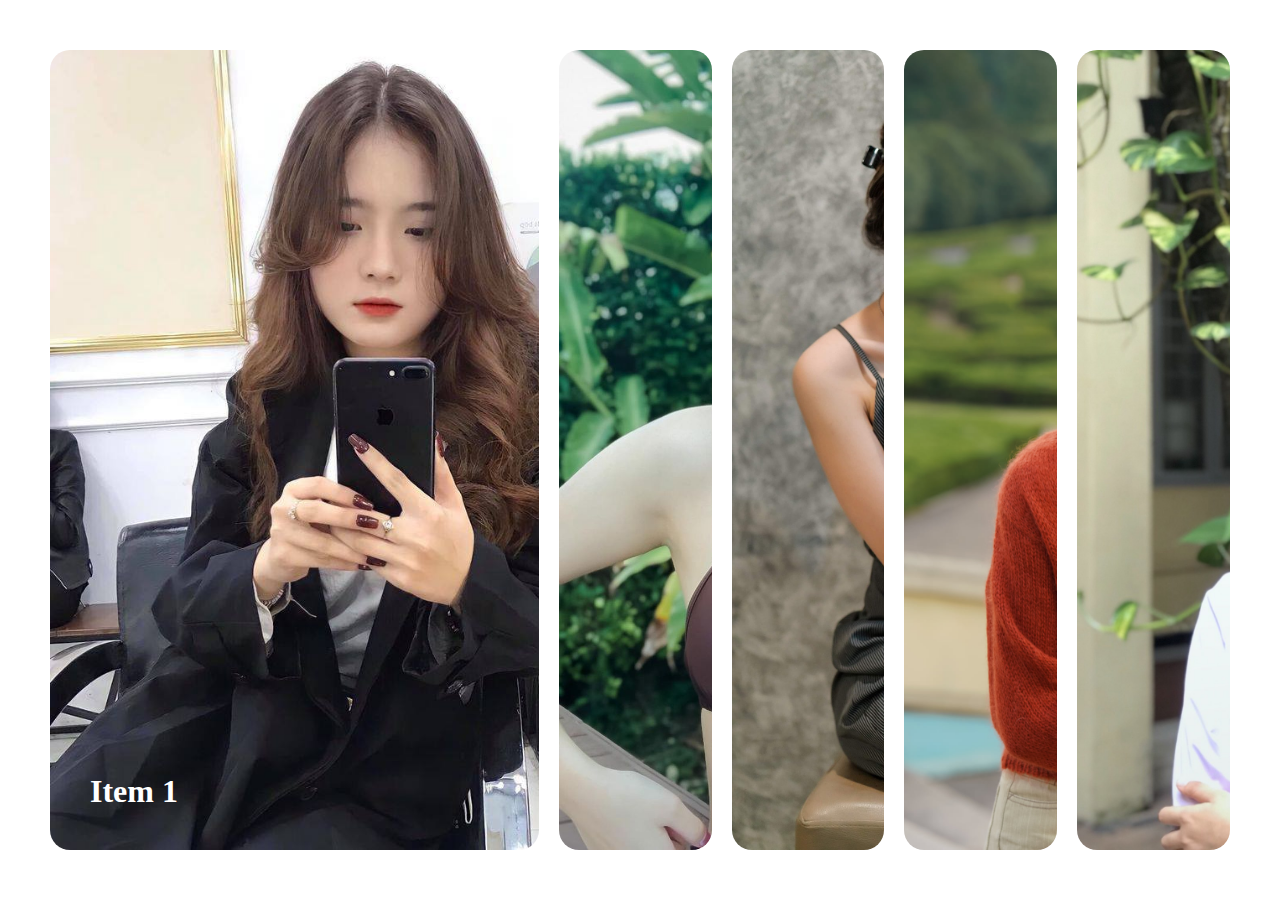
<file: javascript/50projects50days/1-expanding-cards/index.html>
<!DOCTYPE html>
<html>
  <head>
    <meta charset="UTF-8" />
    <meta author="jsad1900" />
    <meta http-equiv="X-UA-Compatible" content="IE=edge" />
    <meta name="viewport" content="width=device-width, initial-scale=1.0" />
    <title>Expanding cards</title>
    <link rel="stylesheet" href="style.css" />
  </head>
  <body>
    <div class="list-cards">
      <div class="card-item active">
        <h1>Item 1</h1>
      </div>
      <div class="card-item">
        <h1>Item 2</h1>
      </div>
      <div class="card-item">
        <h1>Item 3</h1>
      </div>
      <div class="card-item">
        <h1>Item 4</h1>
      </div>
      <div class="card-item">
        <h1>Item 5</h1>
      </div>
    </div>
    <script src="./script.js"></script>
  </body>
</html>
</file>
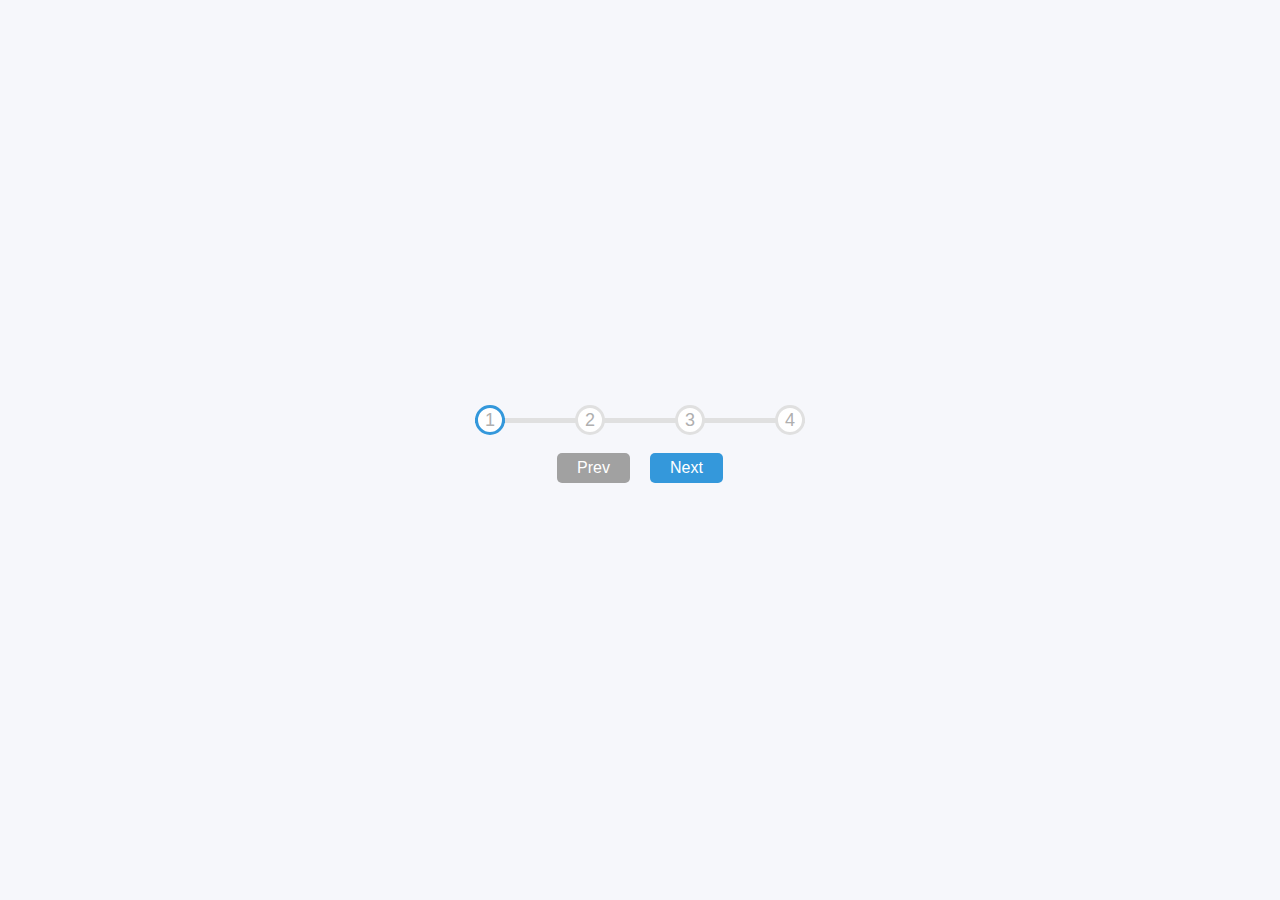
<file: javascript/50projects50days/2-progress-steps/index.html>
<!DOCTYPE html>
<html>
  <head>
    <meta author="jsad1900" />
    <meta charset="UTF-8" />
    <meta http-equiv="X-UA-Compatible" content="IE=edge" />
    <meta name="viewport" content="width=device-width, initial-scale=1.0" />
    <title>progress-steps</title>
    <link rel="stylesheet" href="style.css" />
  </head>
  <body>
    <div class="box">
        <div class="progress">
            <div class="item active">
              <span class="">1</span>
            </div>
            <div class="item">
              <span>2</span>
            </div>
            <div class="item">
              <span>3</span>
            </div>
            <div class="item">
              <span>4</span>
            </div>
          </div>

          <div class="btn">
              <button class="button-item pre">
                Prev
              </button>
              <button class="button-item active-btn next">
                Next
              </button>
          </div>
    </div>
    <script src="./script.js"></script>
  </body>
</html>
</file>
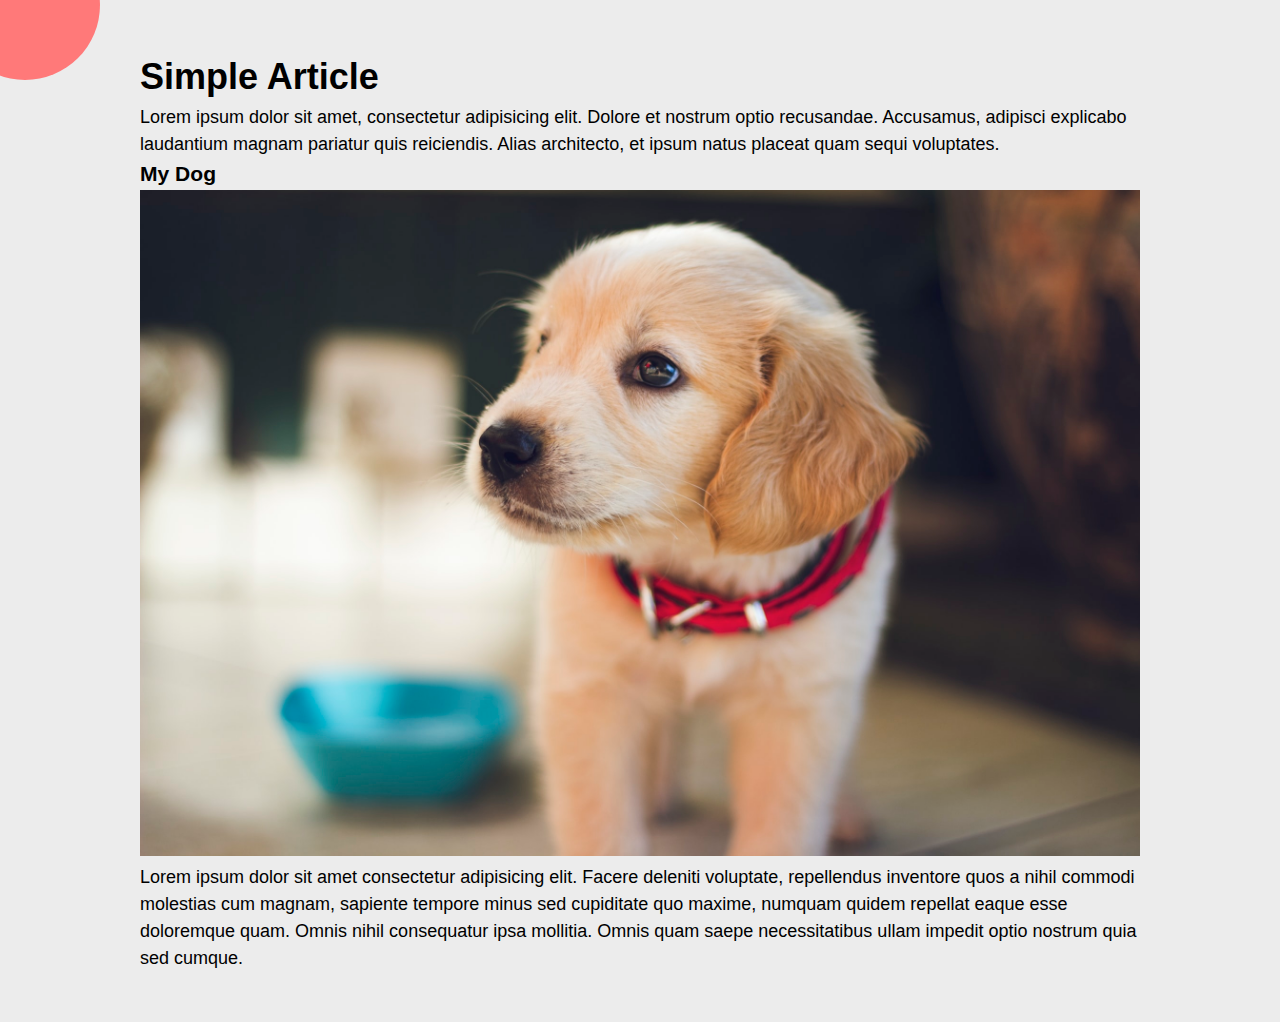
<file: javascript/50projects50days/3-navigation-animation/index.html>
<!DOCTYPE html>
<html>
  <head>
    <meta author="jsad1900" />
    <meta charset="UTF-8" />
    <meta http-equiv="X-UA-Compatible" content="IE=edge" />
    <meta name="viewport" content="width=device-width, initial-scale=1.0" />
    <link
      rel="stylesheet"
      href="https://cdnjs.cloudflare.com/ajax/libs/font-awesome/5.15.2/css/all.min.css"
      integrity="sha512-HK5fgLBL+xu6dm/Ii3z4xhlSUyZgTT9tuc/hSrtw6uzJOvgRr2a9jyxxT1ely+B+xFAmJKVSTbpM/CuL7qxO8w=="
      crossorigin="anonymous"
    />
    <title>navigation Animation</title>
    <link rel="stylesheet" href="style.css" />
  </head>
  <body>
    <div class="menu-top">
        <div class="menu">
            <button class="btn-click btn-open">
                <i class="fas fa-bars"></i>
            </button>
            <button class="btn-click btn-closed closed">
                <i class="fas fa-times"></i>
            </button>
        </div>
    </div>
    <div class="container">
        
      <div class="content">
        <h1>Simple Article</h1>
        <p>
          Lorem ipsum dolor sit amet, consectetur adipisicing elit. Dolore et
          nostrum optio recusandae. Accusamus, adipisci explicabo laudantium
          magnam pariatur quis reiciendis. Alias architecto, et ipsum natus
          placeat quam sequi voluptates.
        </p>
        <h3>My Dog</h3>
        <img src="dog.jpg" alt="" />
        <p>
          Lorem ipsum dolor sit amet consectetur adipisicing elit. Facere
          deleniti voluptate, repellendus inventore quos a nihil commodi
          molestias cum magnam, sapiente tempore minus sed cupiditate quo
          maxime, numquam quidem repellat eaque esse doloremque quam. Omnis
          nihil consequatur ipsa mollitia. Omnis quam saepe necessitatibus ullam
          impedit optio nostrum quia sed cumque.
        </p>
      </div>
    </div>
    <div class="list-menu hidden-list">
        <ul>
            <li><a href="#">
                <i class="fas fa-home"></i>
                Home
            </a></li>
            <li><a href="#">
                <i class="fas fa-users"></i>
                About
            </a></li>
            <li><a href="#">
                <i class="fas fa-id-card"></i>
                Contact
            </a></li>
            <li><a href="#">
                <i class="fas fa-newspaper"></i>
                Newsletter
            </a></li>
        </ul>
    </div>

    <script src="script.js"></script>
  </body>
</html>
</file>
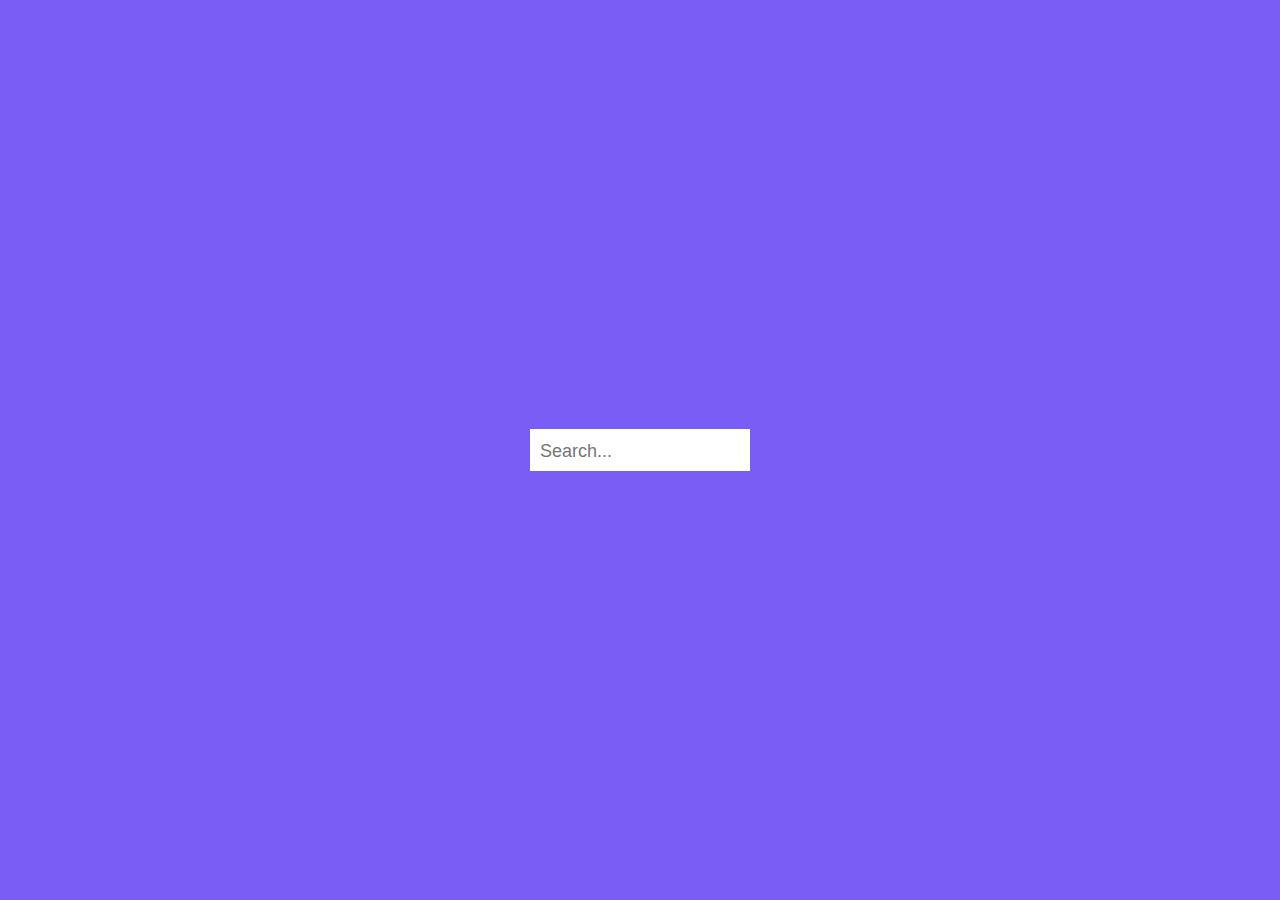
<file: javascript/50projects50days/4-hidden-search/index.html>
<!DOCTYPE html>
<html>
<head>
    <meta charset="UTF-8">
    <meta http-equiv="X-UA-Compatible" content="IE=edge">
    <meta name="viewport" content="width=device-width, initial-scale=1.0">
    <title>hidden Search</title>
    <link
    rel="stylesheet"
    href="https://cdnjs.cloudflare.com/ajax/libs/font-awesome/5.15.2/css/all.min.css"
    integrity="sha512-HK5fgLBL+xu6dm/Ii3z4xhlSUyZgTT9tuc/hSrtw6uzJOvgRr2a9jyxxT1ely+B+xFAmJKVSTbpM/CuL7qxO8w=="
    crossorigin="anonymous"
  />
  <link rel="stylesheet" href="style.css">
</head>
<body>
    <div class="search-box">
        <input type="text" placeholder="Search..." class="content-search">
        <i class="fas fa-search"></i>
    </div>

    <script src="script.js"></script>
</body>
</html>
</file>
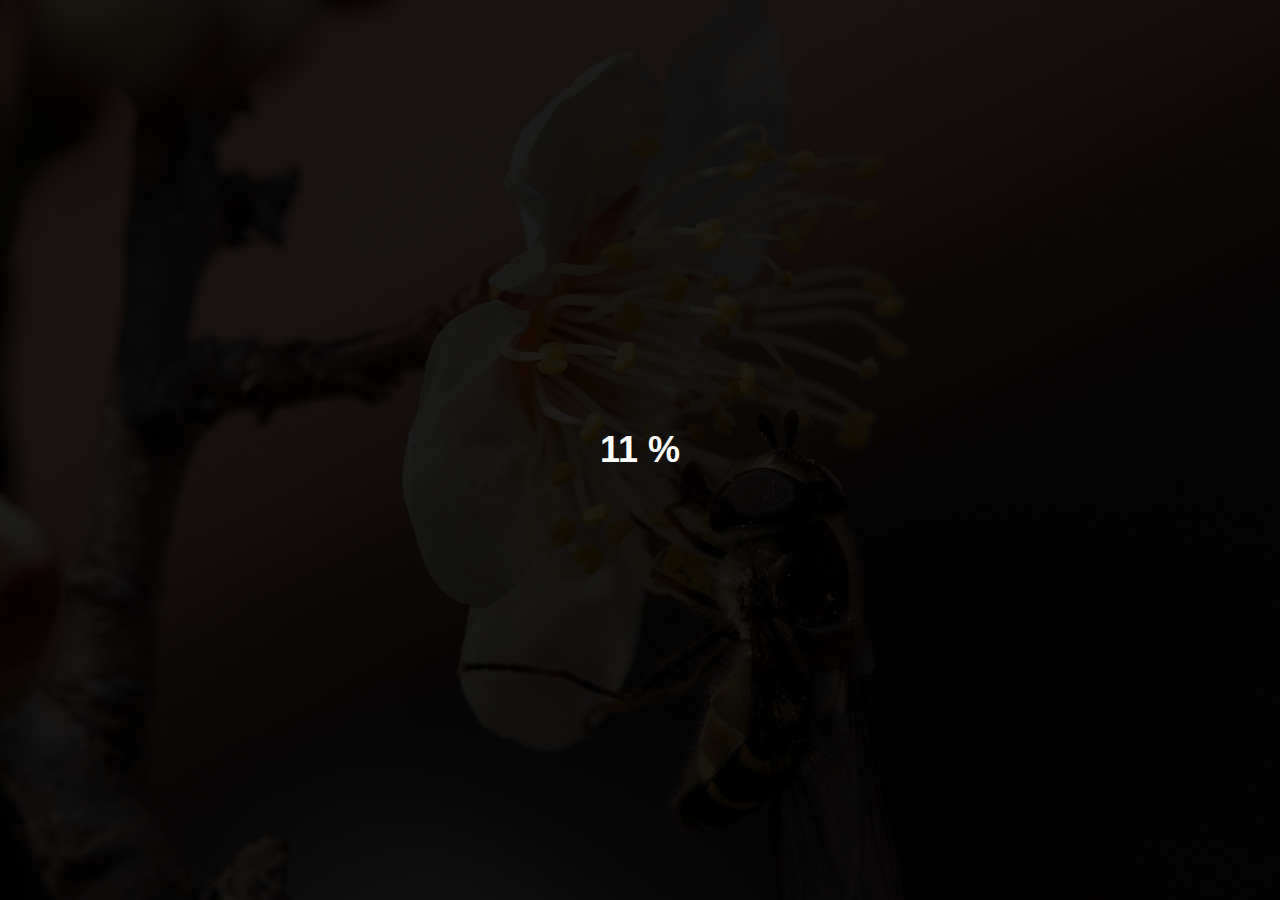
<file: javascript/50projects50days/5-blur-loading/index.html>
<!DOCTYPE html>
<html>
<head>
    <meta charset="UTF-8">
    <meta http-equiv="X-UA-Compatible" content="IE=edge">
    <meta name="viewport" content="width=device-width, initial-scale=1.0">
    <title>blur loading</title>
    <link rel="stylesheet" href="style.css">
</head>
<body>
    <div class="content">
        <span class="opa"></span>
        <h1 class="count">100%</h1>
    </div>
    <script src="script.js"></script>
</body>
</html>
</file>
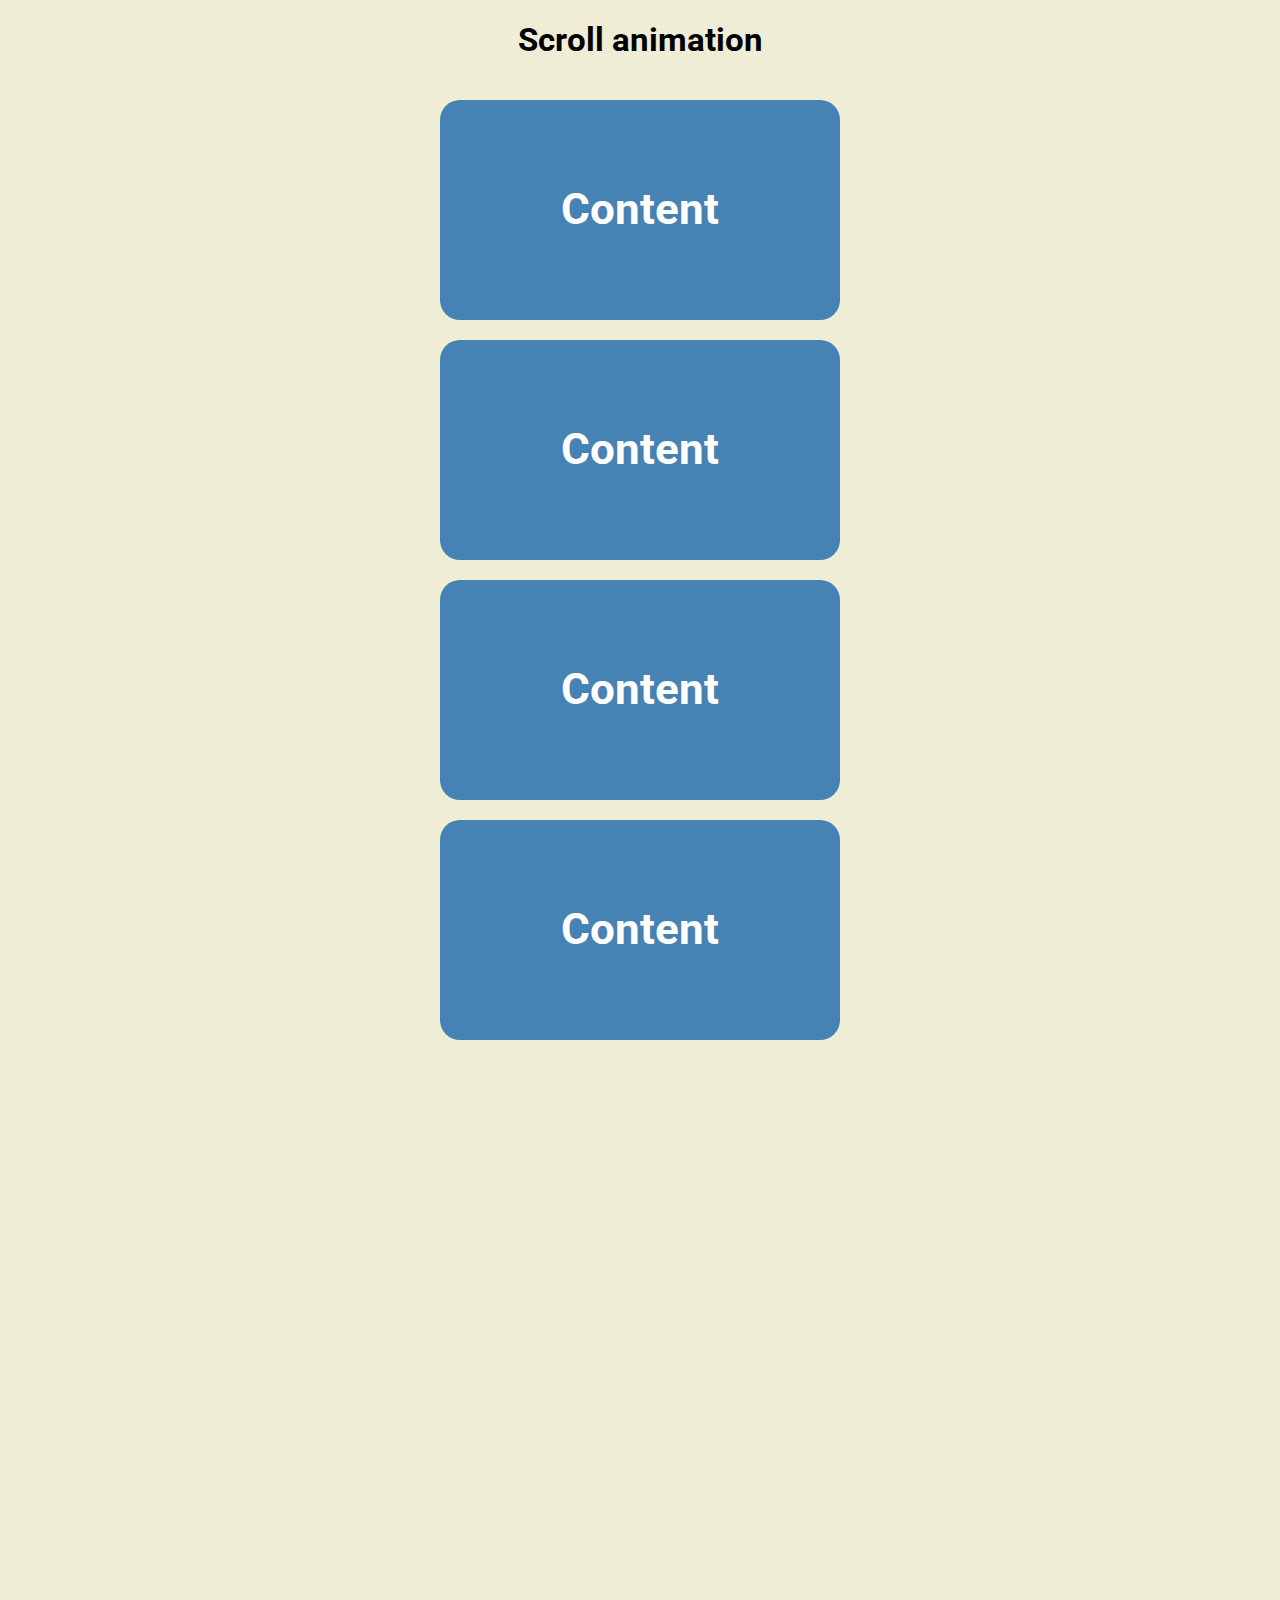
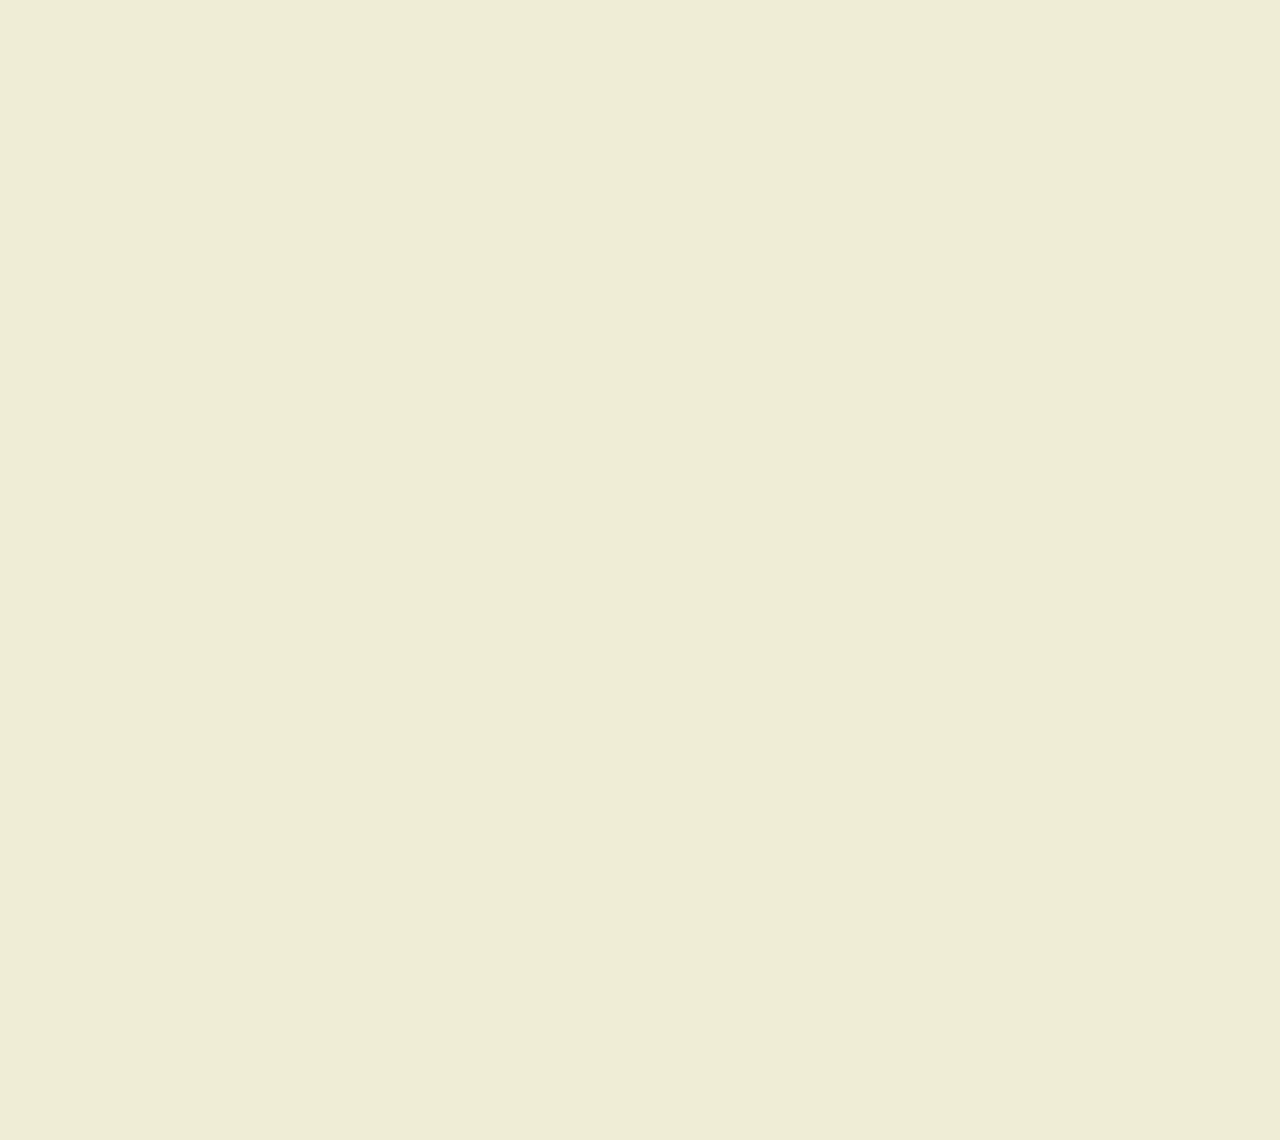
<file: javascript/50projects50days/6-scroll-animation/index.html>
<!DOCTYPE html>
<html>
  <head>
    <meta charset="UTF-8" />
    <meta http-equiv="X-UA-Compatible" content="IE=edge" />
    <meta name="viewport" content="width=device-width, initial-scale=1.0" />
    <title>Scroll animation</title>
    <link rel="preconnect" href="https://fonts.gstatic.com" />
    <link
      href="https://fonts.googleapis.com/css2?family=Roboto:wght@400;500;700&display=swap"
      rel="stylesheet"
    />
    <link rel="stylesheet" href="style.css" />
  </head>
  <body>
    <div class="content">
      <h2>Scroll animation</h2>
      <div class="item show">
        <h1>Content</h1>
      </div>
      <div class="item show">
        <h1>Content</h1>
      </div>
      <div class="item show">
        <h1>Content</h1>
      </div>
      <div class="item show">
        <h1>Content</h1>
      </div>
      <div class="item">
        <h1>Content</h1>
      </div>
      <div class="item">
        <h1>Content</h1>
      </div>
      <div class="item">
        <h1>Content</h1>
      </div>
      <div class="item">
        <h1>Content</h1>
      </div>
      <div class="item">
        <h1>Content</h1>
      </div>
      <div class="item">
        <h1>Content</h1>
      </div>
      <div class="item">
        <h1>Content</h1>
      </div>
    </div>
    <script src="script.js"></script>
  </body>
</html>
</file>
<file: javascript/50projects50days/1-expanding-cards/style.css>
* {
  padding: 0;
  margin: 0;
  -webkit-box-sizing: border-box;
          box-sizing: border-box;
}

.list-cards {
  display: -webkit-box;
  display: -ms-flexbox;
  display: flex;
  min-height: 100vh;
  padding: 40px;
}

.list-cards .card-item {
  margin: 10px;
  border-radius: 20px;
  width: 25%;
  -webkit-transition: all 0.3s ease;
  transition: all 0.3s ease;
  -webkit-transition: width 0.7s ease;
  transition: width 0.7s ease;
  cursor: pointer;
  position: relative;
  background-size: cover;
  background-repeat: no-repeat;
  color: white;
}

.list-cards .card-item h1 {
  opacity: 0;
  -webkit-transition: all 0.7s ease-out;
  transition: all 0.7s ease-out;
  position: absolute;
  bottom: 40px;
  left: 40px;
}

.list-cards .card-item:nth-child(1) {
  background-image: url(./pic/1.jpg);
}

.list-cards .card-item:nth-child(2) {
  background-image: url(./pic/2.jpg);
}

.list-cards .card-item:nth-child(3) {
  background-image: url(./pic/3.jpg);
}

.list-cards .card-item:nth-child(4) {
  background-image: url(./pic/4.jpg);
}

.list-cards .card-item:nth-child(5) {
  background-image: url(./pic/5.jpg);
}

.list-cards .card-item:hover {
  opacity: 0.9;
}

.list-cards .active {
  width: 80%;
  cursor: unset;
}

.list-cards .active h1 {
  opacity: 1;
}
/*# sourceMappingURL=style.css.map */
</file>
<file: javascript/50projects50days/2-progress-steps/style.css>
* {
  padding: 0;
  margin: 0;
  -webkit-box-sizing: border-box;
          box-sizing: border-box;
  font-family: Arial, Helvetica, sans-serif;
}

body {
  background: #F6F7FB;
  min-height: 100vh;
  display: -webkit-box;
  display: -ms-flexbox;
  display: flex;
}

.box {
  margin: auto;
}

.box .progress {
  display: -webkit-box;
  display: -ms-flexbox;
  display: flex;
}

.box .progress .item {
  height: 5px;
  width: 100px;
  background: #E0E0E0;
  display: -webkit-box;
  display: -ms-flexbox;
  display: flex;
  -webkit-box-align: center;
      -ms-flex-align: center;
          align-items: center;
  -webkit-transition: all 0.3s ease;
  transition: all 0.3s ease;
  -webkit-box-orient: horizontal;
  -webkit-box-direction: reverse;
      -ms-flex-direction: row-reverse;
          flex-direction: row-reverse;
}

.box .progress .item span {
  color: #afafaf;
  font-size: 18px;
  background: #fff;
  width: 30px;
  height: 30px;
  display: -webkit-box;
  display: -ms-flexbox;
  display: flex;
  -webkit-box-pack: center;
      -ms-flex-pack: center;
          justify-content: center;
  -webkit-box-align: center;
      -ms-flex-align: center;
          align-items: center;
  border-radius: 50%;
  border: 3px solid #E0E0E0;
}

.box .progress .item:nth-child(1) {
  width: 30px;
}

.box .progress .active {
  background: #3498DB;
}

.box .progress .active span {
  border: 3px solid #3498DB;
}

.box .btn {
  display: -webkit-box;
  display: -ms-flexbox;
  display: flex;
  margin-top: 30px;
  -webkit-box-pack: center;
      -ms-flex-pack: center;
          justify-content: center;
}

.box .btn button {
  color: #fff;
  border: 0;
  outline: 0;
  margin: 0 10px;
  background: #a1a1a1;
  font-size: 16px;
  padding: 6px 20px;
  cursor: not-allowed;
  border-radius: 5px;
}

.box .btn .active-btn {
  background: #3498DB;
  display: inline-block;
  cursor: pointer;
}
/*# sourceMappingURL=style.css.map */
</file>
<file: javascript/50projects50days/3-navigation-animation/style.css>
* {
  padding: 0;
  margin: 0;
  -webkit-box-sizing: border-box;
          box-sizing: border-box;
  font-family: Arial, Helvetica, sans-serif;
}

html {
  font-size: 18px;
  line-height: 1.5;
  background-color: #444;
}

img {
  width: 100%;
  height: 100%;
  -o-object-fit: cover;
     object-fit: cover;
}

html {
  overflow-x: hidden;
}

.container {
  width: 100vw;
  overflow-x: hidden;
  background: #ececec;
  min-height: 100vh;
  -webkit-transition: all .5s ease;
  transition: all .5s ease;
  -webkit-transform-origin: top left;
          transform-origin: top left;
}

.container .content {
  max-width: 1000px;
  margin: 50px auto;
}

.menu-top {
  z-index: 200;
  position: fixed;
  top: -70px;
  left: -50px;
}

.menu-top .menu {
  -webkit-transition: all 0.7s ease;
  transition: all 0.7s ease;
  width: 150px;
  border-radius: 50%;
  height: 150px;
  background: #ff7979;
  position: relative;
}

.menu-top .menu .btn-click {
  background: unset;
  position: absolute;
  top: 95px;
  left: 89px;
  z-index: 200;
  border: 0;
  outline: 0;
}

.menu-top .menu .btn-click i {
  cursor: pointer;
  font-size: 22px;
  color: #fff;
}

.menu-top .menu .btn-closed {
  top: 89px;
  left: 34px;
}

.menu-top .menu .closed {
  top: 87px;
  left: 27px;
}

.menu-top .open {
  -webkit-transform: rotate(-90deg);
          transform: rotate(-90deg);
}

.show-nav {
  -webkit-transform: rotate(-20deg);
          transform: rotate(-20deg);
}

.list-menu {
  z-index: 11;
  position: fixed;
  bottom: 0;
  -webkit-transition: all 0.6s ease;
  transition: all 0.6s ease;
  left: 0;
  padding: 40px;
}

.list-menu ul {
  list-style: none;
}

.list-menu ul li a {
  color: #fff;
  text-decoration: none;
  font-size: 20px;
  line-height: 2;
  text-transform: uppercase;
  -webkit-transition: all 0.3s ease;
  transition: all 0.3s ease;
}

.list-menu ul li a i {
  margin-right: 10px;
}

.list-menu ul li a:hover {
  color: #ff7979;
}

.list-menu ul li:nth-child(1) {
  padding-left: 0px;
}

.list-menu ul li:nth-child(2) {
  padding-left: 10px;
}

.list-menu ul li:nth-child(3) {
  padding-left: 20px;
}

.list-menu ul li:nth-child(4) {
  padding-left: 30px;
}

.hidden-list {
  left: -100%;
}
/*# sourceMappingURL=style.css.map */
</file>
<file: javascript/50projects50days/4-hidden-search/style.css>
* {
  padding: 0;
  margin: 0;
  -webkit-box-sizing: border-box;
          box-sizing: border-box;
}

html {
  font-size: 18px;
  font-family: Arial, Helvetica, sans-serif;
}

body {
  background-color: #795DF5;
  min-height: 100vh;
  display: -webkit-box;
  display: -ms-flexbox;
  display: flex;
}

.search-box {
  margin: auto;
  background: #fff;
  color: #000;
  padding: 8px 10px;
}

.search-box input {
  -webkit-transition: all 0.3s ease;
  transition: all 0.3s ease;
  border: 0;
  outline: none;
  width: 200px;
  font-size: 18px;
}

.search-box .toggle-input {
  width: 0;
}

.search-box i {
  cursor: pointer;
  font-size: 22px;
}
/*# sourceMappingURL=style.css.map */
</file>
<file: javascript/50projects50days/5-blur-loading/style.css>
* {
  padding: 0;
  margin: 0;
  -webkit-box-sizing: border-box;
          box-sizing: border-box;
}

html {
  font-size: 18px;
  font-family: "Ubuntu", sans-serif;
}

.content {
  position: relative;
  min-height: 100vh;
  width: 100vw;
  height: 100vh;
  color: #fff;
  display: -webkit-box;
  display: -ms-flexbox;
  display: flex;
  -webkit-box-pack: center;
      -ms-flex-pack: center;
          justify-content: center;
  -webkit-box-align: center;
      -ms-flex-align: center;
          align-items: center;
}

.content::after {
  content: "";
  position: absolute;
  z-index: 1;
  top: 0;
  left: 0;
  right: 0;
  bottom: 0;
  background-image: url(./bee.jpg);
  background-repeat: no-repeat;
  background-size: cover;
}

.content .opa {
  content: "";
  position: absolute;
  z-index: 2;
  top: 0;
  left: 0;
  right: 0;
  bottom: 0;
  background: #000;
  opacity: 0;
}

.content h1 {
  z-index: 3;
}
/*# sourceMappingURL=style.css.map */
</file>
<file: javascript/50projects50days/6-scroll-animation/style.css>
* {
  padding: 0;
  margin: 0;
  -webkit-box-sizing: border-box;
          box-sizing: border-box;
  font-family: 'Roboto', sans-serif;
}

html {
  font-size: 18px;
  line-height: 1.2;
}

body {
  background: #EFEDD6;
  overflow-x: hidden;
}

.content {
  text-align: center;
  font-size: 22px;
}

.content h2 {
  padding: 20px 0;
}

.content .item {
  -webkit-transition: all 1s ease;
  transition: all 1s ease;
  margin: 20px auto;
  width: 400px;
  text-align: unset;
  color: #fff;
  height: 220px;
  display: -webkit-box;
  display: -ms-flexbox;
  display: flex;
  -webkit-box-pack: center;
      -ms-flex-pack: center;
          justify-content: center;
  -webkit-box-align: center;
      -ms-flex-align: center;
          align-items: center;
  background: #4682B4;
  border-radius: 20px;
  -webkit-transform: translate(400%);
          transform: translate(400%);
}

.content .item:nth-child(2n+1) {
  -webkit-transform: translate(-400%);
          transform: translate(-400%);
}

.content .show {
  -webkit-transform: translateX(0) !important;
          transform: translateX(0) !important;
}
/*# sourceMappingURL=style.css.map */
</file>
